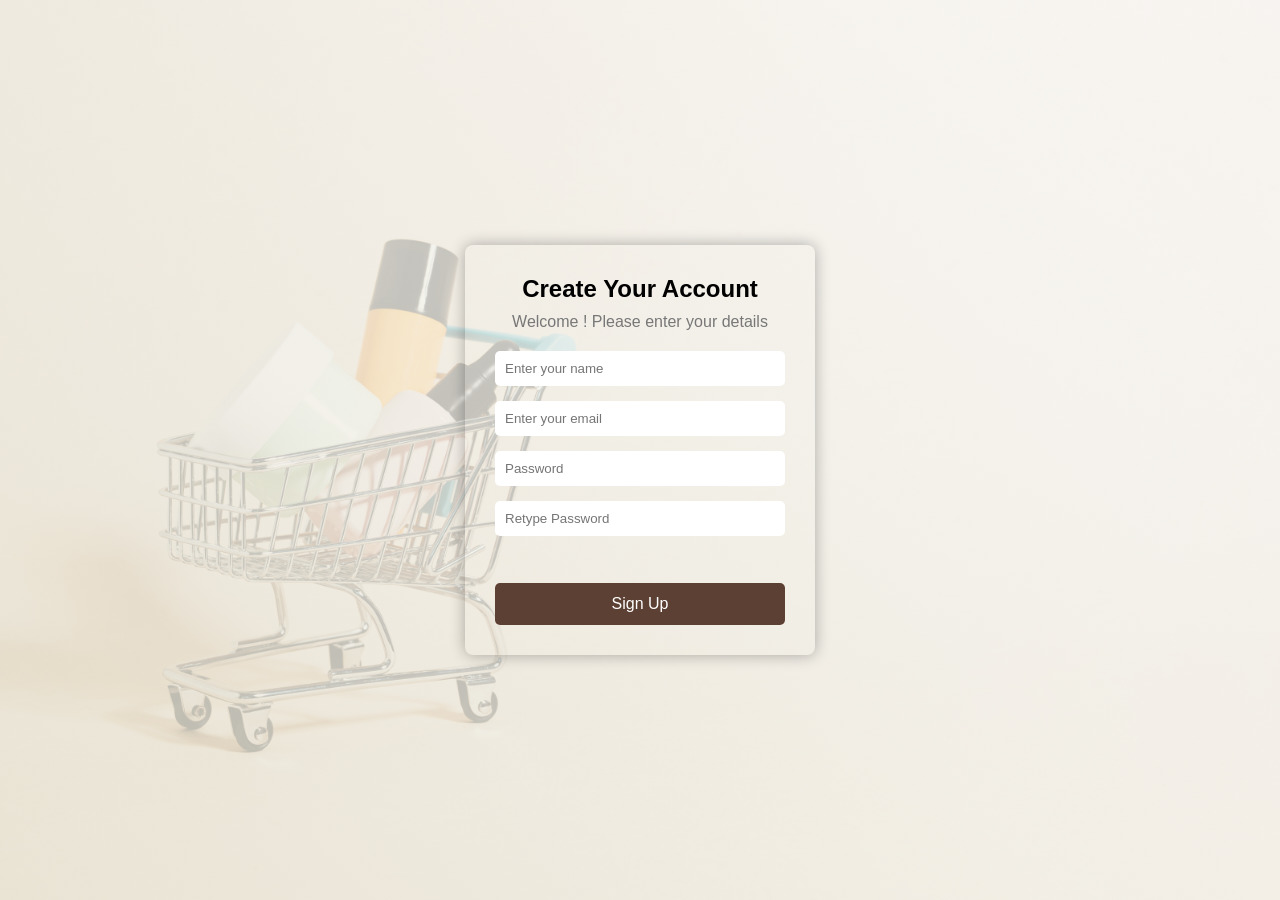
<file: index.html>
<!DOCTYPE html>
<html lang="en">

<head>
  <meta charset="UTF-8">
  <meta name="viewport" content="width=device-width, initial-scale=1.0">
  <title>Signup Form</title>
  <link rel="stylesheet" href="./styles/index.css">
</head>

<body>

  <div class="container">
    <h2>Create Your Account</h2>
    <p class="subtitle">Welcome ! Please enter your details</p>

    <form id="signupForm">
      <input type="text" id="fullName" placeholder="Enter your name" required>
      <input type="email" id="email" placeholder="Enter your email" required>
      <input type="password" id="firstpassword" placeholder="Password" required>
      <input type="password" id="confirm" placeholder="Retype Password" required>
      <div>
        <p id="displayStrength"></p>
      </div>
      <button type="submit" id="submit">Sign Up</button>
    </form>
  </div>
  <script src="./scripts/index.js"></script>
</body>

</html>
</file>
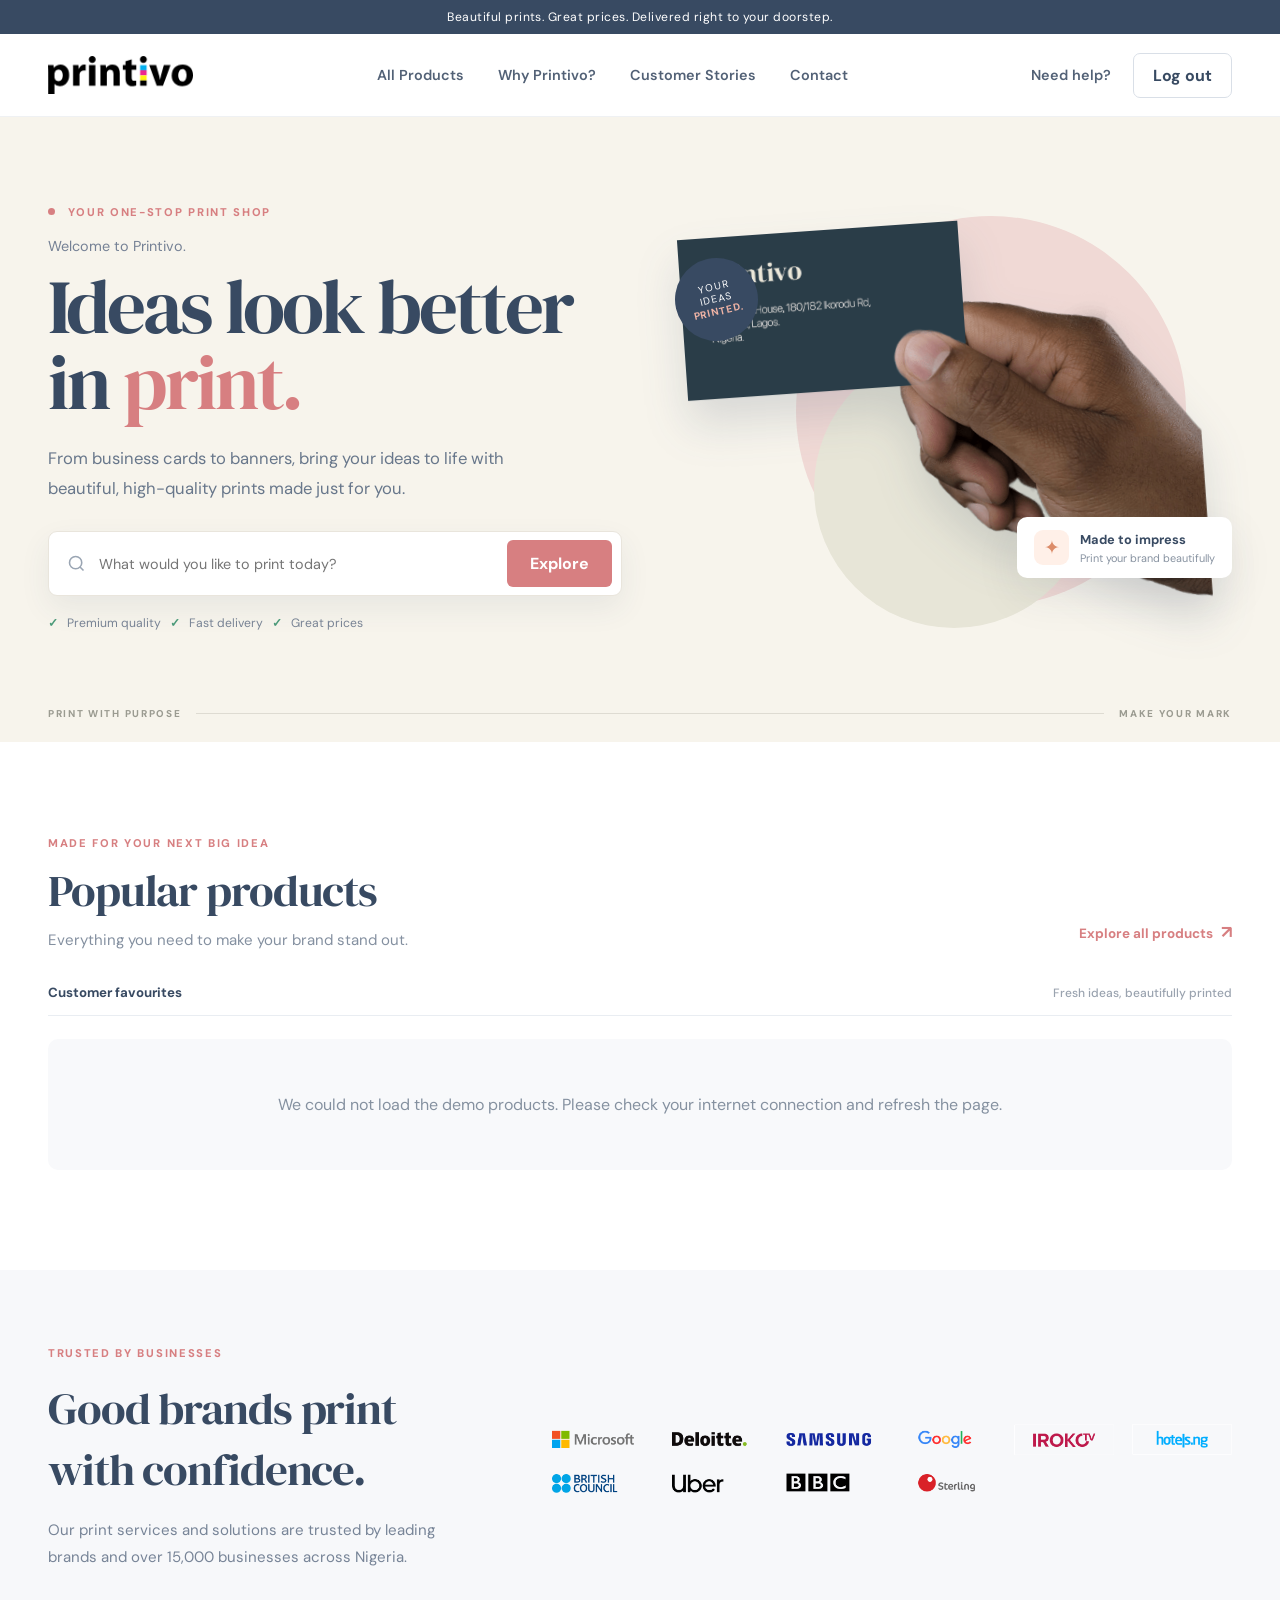
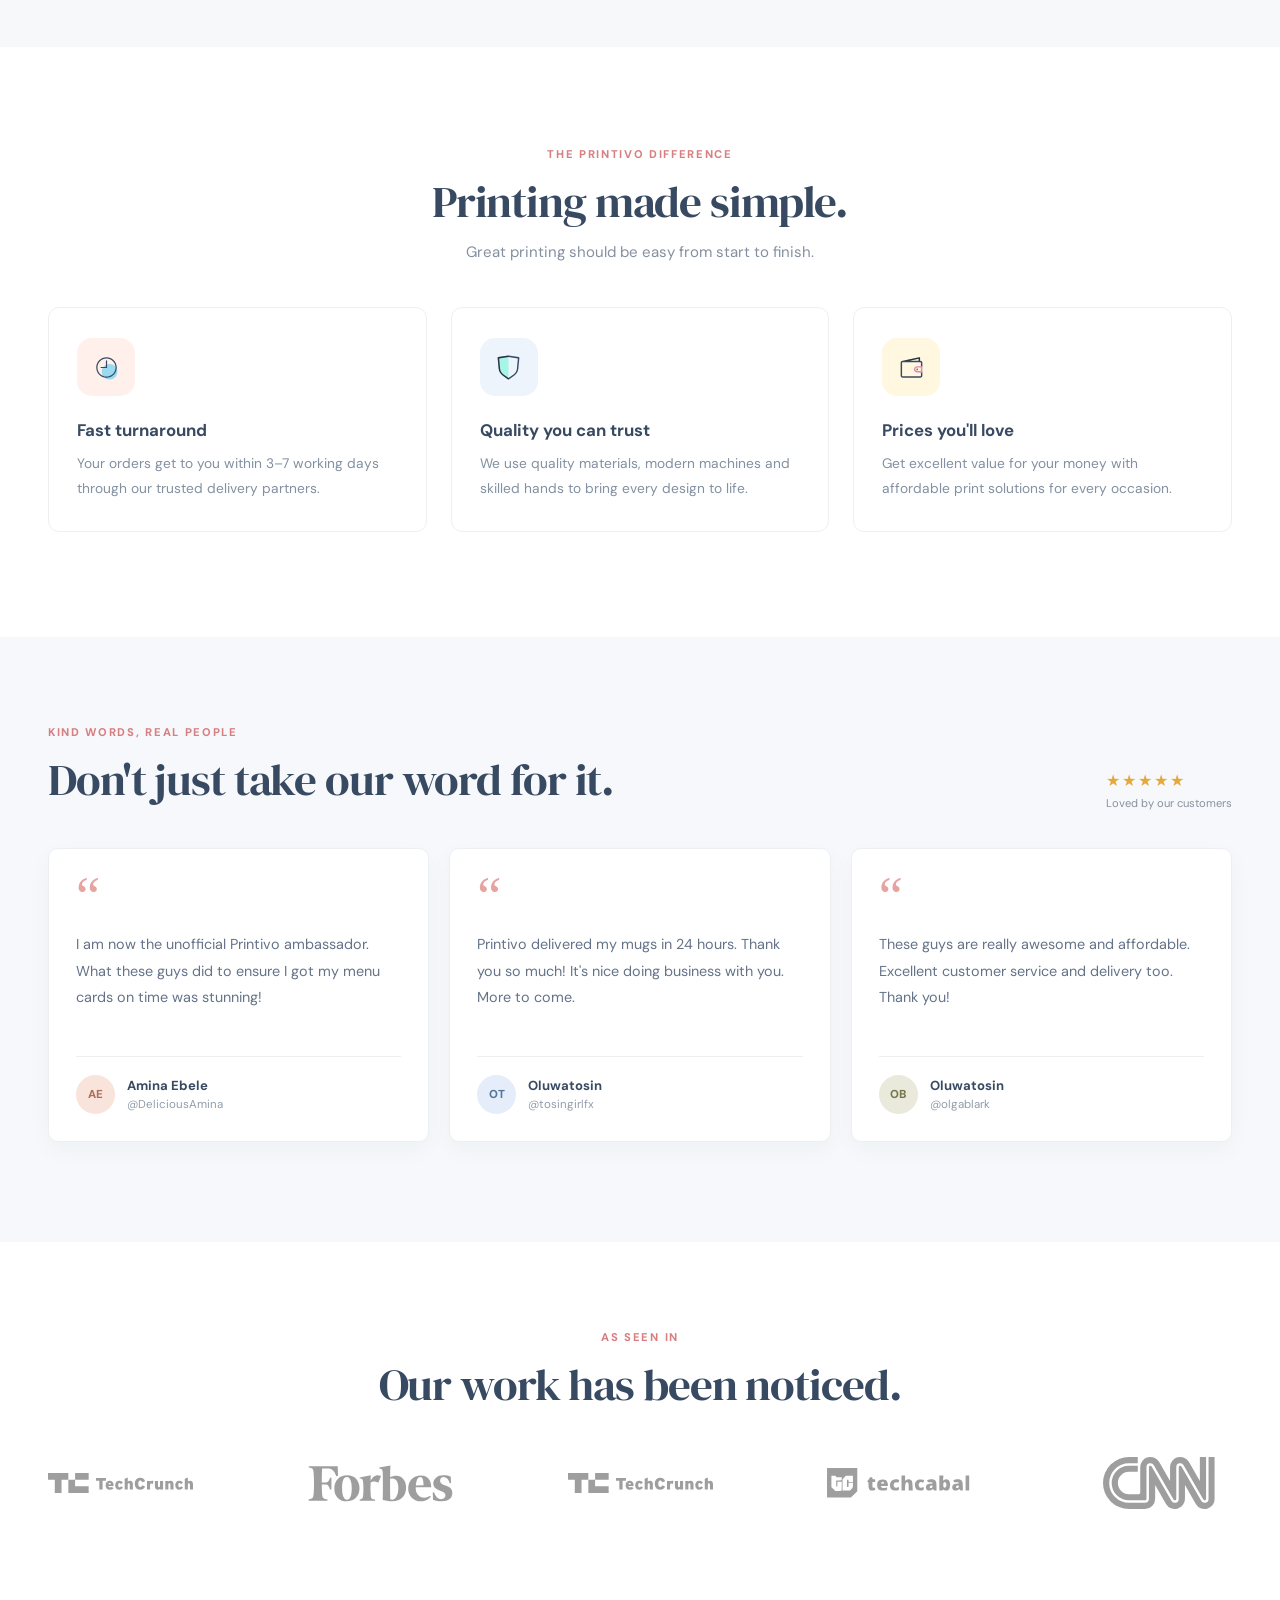
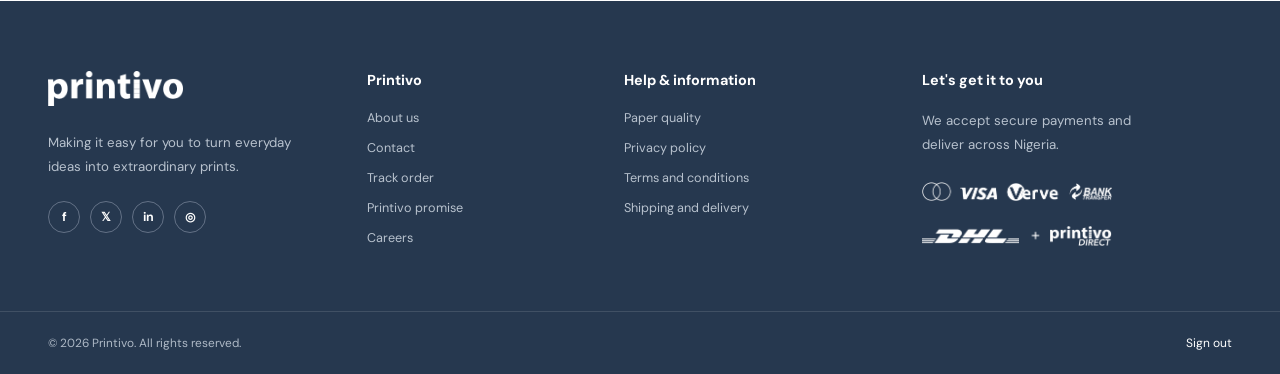
<file: homepage.html>
<!DOCTYPE html>
<html lang="en">

<head>
  <meta charset="UTF-8" />
  <meta name="viewport" content="width=device-width, initial-scale=1.0" />
  <meta name="theme-color" content="#ffffff" />
  <meta name="description"
    content="Printivo makes it easy to print business cards, flyers, packaging and more. Quality prints delivered to your doorstep." />
  <title>Printivo | Quality Prints, Delivered</title>
  <link rel="preconnect" href="https://fonts.googleapis.com" />
  <link rel="preconnect" href="https://fonts.gstatic.com" crossorigin />
  <link
    href="https://fonts.googleapis.com/css2?family=DM+Sans:wght@400;500;600;700;800&family=DM+Serif+Display&display=swap"
    rel="stylesheet" />
  <link rel="stylesheet" href="./styles/homepage.css" />
</head>

<body>
  <div class="announcement">Beautiful prints. Great prices. Delivered right to your doorstep.</div>
  <header class="site-header">
    <div class="header-inner">
      <a class="brand" href="homepage.html" aria-label="Printivo home"><img src="./images/image.png"
          alt="Printivo" /></a>
      <nav class="desktop-nav" aria-label="Main navigation">
        <a href="#products">All Products</a><a href="#benefits">Why Printivo?</a><a href="#reviews">Customer
          Stories</a><a href="#footer">Contact</a>
      </nav>
      <div class="header-actions">
        <a class="help-link" href="#footer">Need help?</a>
        <button class="btn btn-outline logout-btn" id="logout" onclick="outBtn()">Log out</button>
        <button class="menu-toggle" id="menu" aria-label="Open menu"
          aria-expanded="false"><span></span><span></span><span></span></button>
      </div>
    </div>
    <nav class="mobile-nav" id="menu-list" aria-label="Mobile navigation">
      <a href="#products">All Products</a><a href="#benefits">Why Printivo?</a><a href="#reviews">Customer Stories</a><a
        href="#footer">Contact</a>
      <button class="btn btn-outline" onclick="outBtn()">Log out</button>
    </nav>
  </header>

  <main>
    <section class="hero">
      <div class="hero-inner">
        <div class="hero-copy">
          <p class="eyebrow"><span class="eyebrow-dot"></span> YOUR ONE-STOP PRINT SHOP</p>
          <p class="welcome" id="welcome-text">Welcome to Printivo.</p>
          <h1>Ideas look better<br />in <em>print.</em></h1>
          <p class="hero-description">From business cards to banners, bring your ideas to life with beautiful,
            high-quality prints made just for you.</p>
          <form class="hero-search" id="hero-search-form">
            <svg viewBox="0 0 24 24" aria-hidden="true">
              <circle cx="11" cy="11" r="7"></circle>
              <path d="m16 16 4 4"></path>
            </svg>
            <input id="product-search" type="search" placeholder="What would you like to print today?"
              aria-label="Search products" />
            <button type="submit">Explore</button>
          </form>
          <div class="hero-note"><span>✓</span> Premium quality <span>✓</span> Fast delivery <span>✓</span> Great prices
          </div>
        </div>
        <div class="hero-visual">
          <div class="visual-shape shape-one"></div>
          <div class="visual-shape shape-two"></div>
          <img class="hero-product" src="./images/Card3_n9kqin.png"
            alt="A selection of professionally printed business cards" />
          <div class="floating-note"><span class="note-icon">✦</span><span><strong>Made to impress</strong><small>Print
                your brand beautifully</small></span></div>
          <div class="floating-sticker">YOUR<br />IDEAS<br /><b>PRINTED.</b></div>
        </div>
      </div>
      <div class="hero-bottom"><span>PRINT WITH PURPOSE</span><span class="hero-line"></span><span>MAKE YOUR MARK</span>
      </div>
    </section>

    <section class="products-section section-wrap" id="products">
      <div class="section-heading">
        <div>
          <p class="eyebrow">MADE FOR YOUR NEXT BIG IDEA</p>
          <h2>Popular products</h2>
          <p class="section-subtitle">Everything you need to make your brand stand out.</p>
        </div><a class="text-link" href="#products">Explore all products <span>↗</span></a>
      </div>
      <div class="product-toolbar"><span>Customer favourites</span><span class="product-count">Fresh ideas, beautifully
          printed</span></div>
      <div class="product-grid" id="products-grid">
        <div class="loading-state">Loading products<span class="loading-dots">...</span></div>
      </div>
    </section>

    <section class="trust-section">
      <div class="section-wrap trust-inner">
        <div>
          <p class="eyebrow">TRUSTED BY BUSINESSES</p>
          <h2>Good brands print<br />with confidence.</h2>
          <p>Our print services and solutions are trusted by leading brands and over 15,000 businesses across Nigeria.
          </p>
        </div>
        <div class="trust-art"><img src="./images/Group_61_h8vxko (2).png" alt="Brands that trust Printivo" /></div>
      </div>
    </section>

    <section class="benefits-section section-wrap" id="benefits">
      <div class="section-heading centered">
        <p class="eyebrow">THE PRINTIVO DIFFERENCE</p>
        <h2>Printing made simple.</h2>
        <p class="section-subtitle">Great printing should be easy from start to finish.</p>
      </div>
      <div class="benefit-grid">
        <article class="benefit-card">
          <div class="benefit-icon icon-peach"><img src="./images/clock.svg" alt="" /></div>
          <h3>Fast turnaround</h3>
          <p>Your orders get to you within 3–7 working days through our trusted delivery partners.</p>
        </article>
        <article class="benefit-card">
          <div class="benefit-icon icon-blue"><img src="./images/shield.svg" alt="" /></div>
          <h3>Quality you can trust</h3>
          <p>We use quality materials, modern machines and skilled hands to bring every design to life.</p>
        </article>
        <article class="benefit-card">
          <div class="benefit-icon icon-yellow"><img src="./images/wallet.svg" alt="" /></div>
          <h3>Prices you'll love</h3>
          <p>Get excellent value for your money with affordable print solutions for every occasion.</p>
        </article>
      </div>
    </section>

    <section class="testimonial-section" id="reviews">
      <div class="section-wrap">
        <div class="section-heading">
          <div>
            <p class="eyebrow">KIND WORDS, REAL PEOPLE</p>
            <h2>Don't just take our word for it.</h2>
          </div><span class="rating">★★★★★ <small>Loved by our customers</small></span>
        </div>
        <div class="testimonial-grid">
          <article class="testimonial-card">
            <div class="quote-mark">“</div>
            <p> I am now the unofficial Printivo ambassador. What these guys did to ensure I got my menu cards on time
              was stunning!</p>
            <div class="reviewer"><span class="avatar avatar-one">AE</span>
              <div><strong>Amina Ebele</strong><small>@DeliciousAmina</small></div>
            </div>
          </article>
          <article class="testimonial-card">
            <div class="quote-mark">“</div>
            <p>Printivo delivered my mugs in 24 hours. Thank you so much! It's nice doing business with you. More to
              come.</p>
            <div class="reviewer"><span class="avatar avatar-two">OT</span>
              <div><strong>Oluwatosin</strong><small>@tosingirlfx</small></div>
            </div>
          </article>
          <article class="testimonial-card">
            <div class="quote-mark">“</div>
            <p>These guys are really awesome and affordable. Excellent customer service and delivery too. Thank you!</p>
            <div class="reviewer"><span class="avatar avatar-three">OB</span>
              <div><strong>Oluwatosin</strong><small>@olgablark</small></div>
            </div>
          </article>
        </div>
      </div>
    </section>

    <section class="press-section section-wrap">
      <p class="eyebrow">AS SEEN IN</p>
      <h2>Our work has been noticed.</h2>
      <div class="press-logos"><img src="./images/crunch.svg" alt="TechCrunch" /><img src="./images/forbes.svg"
          alt="Forbes" /><img src="./images/tech.svg" alt="Techpoint" /><img src="./images/cabal.svg"
          alt="TechCabal" /><img src="./images/cbn.svg" alt="CBN" /></div>
    </section>
  </main>

  <footer id="footer">
    <div class="footer-main section-wrap">
      <div class="footer-brand"><img src="./images/image.png" alt="Printivo" />
        <p>Making it easy for you to turn everyday ideas into extraordinary prints.</p>
        <div class="social-links"><a href="#footer" aria-label="Facebook">f</a><a href="#footer"
            aria-label="Twitter">𝕏</a><a href="#footer" aria-label="LinkedIn">in</a><a href="#footer"
            aria-label="Instagram">◎</a></div>
      </div>
      <div class="footer-column">
        <h3>Printivo</h3><a href="#benefits">About us</a><a href="#footer">Contact</a><a href="#footer">Track
          order</a><a href="#footer">Printivo promise</a><a href="#footer">Careers</a>
      </div>
      <div class="footer-column">
        <h3>Help & information</h3><a href="#footer">Paper quality</a><a href="#footer">Privacy policy</a><a
          href="#footer">Terms and conditions</a><a href="#footer">Shipping and delivery</a>
      </div>
      <div class="footer-column footer-payments">
        <h3>Let's get it to you</h3>
        <p>We accept secure payments and deliver across Nigeria.</p><img src="./images/payment.png"
          alt="Accepted payment methods" /><img src="./images/shipping.png" alt="Delivery partners" />
      </div>
    </div>
    <div class="footer-bottom">
      <div class="section-wrap"><span>© 2026 Printivo. All rights reserved.</span><button id="signout"
          onclick="createBack()">Sign out</button></div>
    </div>
  </footer>
  <script src="./scripts/homepage.js"></script>
</body>

</html>
</file>
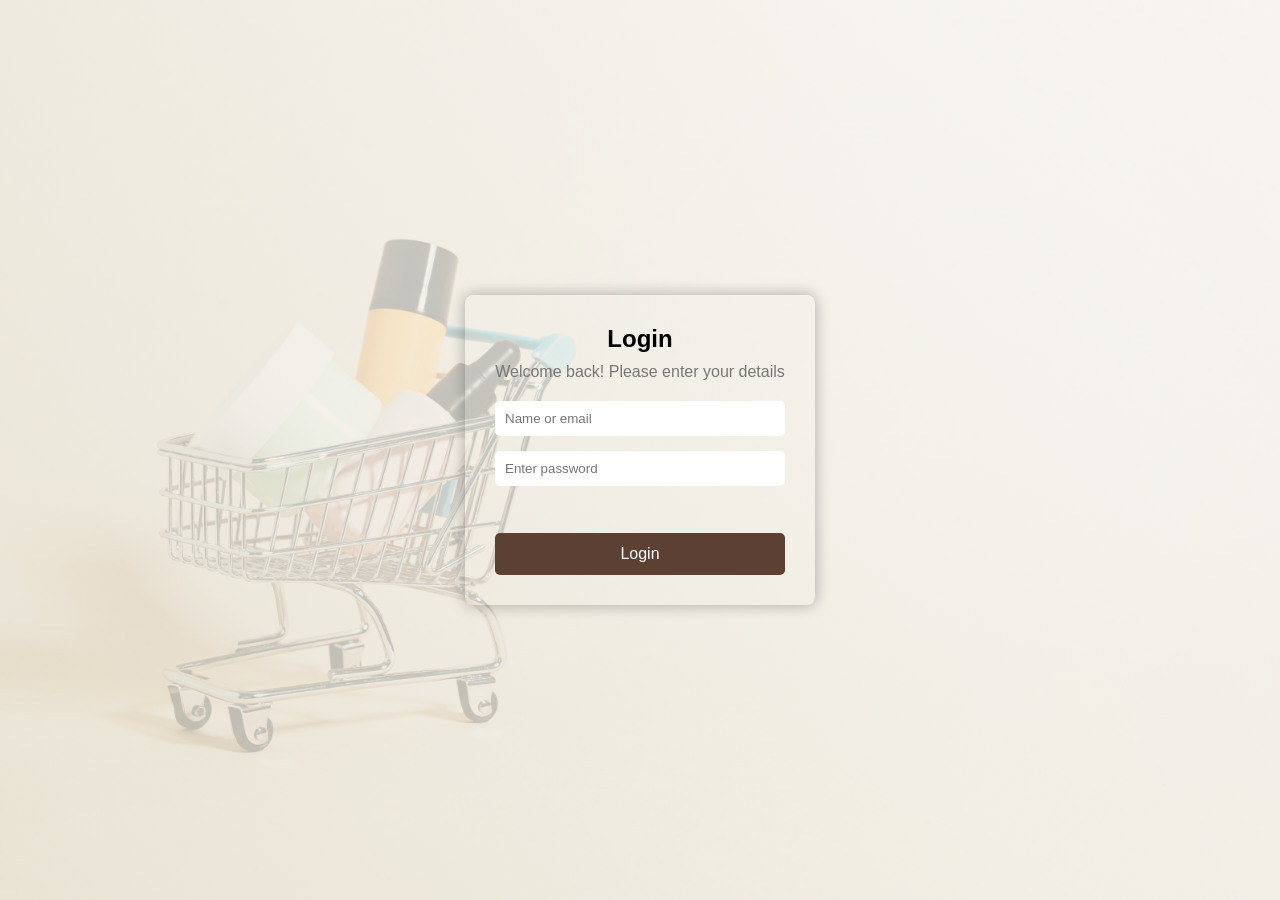
<file: signin.html>
<!DOCTYPE html>
<html lang="en">

<head>
  <meta charset="UTF-8">
  <meta name="viewport" content="width=device-width, initial-scale=1.0">
  <title>Signup Form</title>
  <link rel="stylesheet" href="./styles/index.css">
</head>

<body>

  <div class="container">
    <h2>Login</h2>
    <p class="subtitle">Welcome back! Please enter your details</p>

    <form id="loginForm">
      <input type="text" id="username" placeholder="Name or email" required>
      <input type="password" id="passwordIn" placeholder="Enter password" required>
      <div>
        <p id="displayStrength"></p>
      </div>
      <button type="submit" id="submit">Login</button>
    </form>
  </div>
  <script src="./scripts/signin.js"></script>
</body>

</html>
</file>
<file: styles/index.css>
* {
  padding: 0;
  margin: 0;
  box-sizing: border-box;
}

body {
  font-family: "Segoe UI", Tahoma, Geneva, Verdana, sans-serif;
  margin: 0;
  padding: 0;
  background-image:
    linear-gradient(45deg, rgba(236, 232, 217, 0.8), rgba(255, 255, 255, 0.8)),
    url("../images/pexels-karolina-grabowska-5650049.jpg");

  background-position: center;
  background-repeat: no-repeat;
  background-size: cover;
  align-items: center;
  display: flex;
  justify-content: center;
  width: 100vw;
  height: 100vh;
}

.container {
  max-width: 350px;
  margin: 50px auto;
  background: transparent;
  padding: 30px;
  border-radius: 8px;
  box-shadow: 0 0 15px rgba(0, 0, 0, 0.3);
}

h2 {
  text-align: center;
  margin-bottom: 10px;
}

p.subtitle {
  text-align: center;
  color: #777;
  margin-bottom: 20px;
}

#displayStrength {
  font-size: 0.69rem;
  width: 15rem;
  height: 2rem;
}

input[type="text"],
input[type="email"],
input[type="password"] {
  width: 100%;
  padding: 10px;
  margin-bottom: 15px;
  border-radius: 5px;
  border: 0;
  outline: none;
}

button {
  width: 100%;
  padding: 12px;
  background-color: #5c4033;
  color: #fff;
  border: none;
  border-radius: 5px;
  font-size: 16px;
  cursor: pointer;
}

.signin-link {
  text-align: center;
  margin-top: 15px;
  font-size: 14px;
}

.signin-link a {
  color: #000;
  text-decoration: underline;
}

@media (max-width: 500px) {
  .container {
    margin: 20px;
    padding: 20px;
  }
}
</file>
<file: styles/homepage.css>
:root {
  --navy: #384a62;
  --navy-dark: #26364b;
  --muted: #718096;
  --pink: #d77f81;
  --cream: #f7f4ec;
  --line: #e9edf2;
  --white: #fff;
  --shadow: 0 16px 45px rgba(39, 55, 77, 0.09);
}
* {
  margin: 0;
  padding: 0;
  box-sizing: border-box;
}
html {
  scroll-behavior: smooth;
  scroll-padding-top: 100px;
}
body {
  font-family: "DM Sans", sans-serif;
  color: var(--navy);
  overflow-x: hidden;
  background: #fff;
}
a {
  color: inherit;
  text-decoration: none;
}
button,
input {
  font: inherit;
}
button,
a {
  -webkit-tap-highlight-color: transparent;
}
.announcement {
  background: var(--navy);
  color: #fff;
  text-align: center;
  padding: 9px 16px;
  font-size: 0.76rem;
  letter-spacing: 0.04em;
}
.site-header {
  position: sticky;
  top: 0;
  z-index: 1000;
  background: rgba(255, 255, 255, 0.96);
  backdrop-filter: blur(14px);
  border-bottom: 1px solid rgba(56, 74, 98, 0.08);
}
.header-inner {
  max-width: 1240px;
  margin: auto;
  min-height: 82px;
  padding: 0 28px;
  display: flex;
  align-items: center;
  justify-content: space-between;
  gap: 30px;
}
.brand img {
  width: 145px;
  display: block;
}
.desktop-nav {
  display: flex;
  align-items: center;
  gap: 34px;
}
.desktop-nav a,
.help-link {
  font-size: 0.9rem;
  font-weight: 600;
  color: #526176;
  transition: color 0.2s;
}
.desktop-nav a:hover,
.help-link:hover {
  color: var(--pink);
}
.header-actions {
  display: flex;
  align-items: center;
  gap: 22px;
}
.btn {
  border: 0;
  border-radius: 7px;
  padding: 11px 19px;
  font-weight: 700;
  cursor: pointer;
}
.btn-outline {
  background: #fff;
  color: var(--navy);
  border: 1px solid #d9dfe7;
}
.btn-outline:hover {
  background: var(--navy);
  color: #fff;
}
.menu-toggle {
  display: none;
  background: none;
  border: 0;
  padding: 8px;
  cursor: pointer;
}
.menu-toggle span {
  display: block;
  width: 23px;
  height: 2px;
  background: var(--navy);
  margin: 5px;
}
.mobile-nav {
  display: none;
  padding: 8px 24px 22px;
  gap: 17px;
  flex-direction: column;
}
.mobile-nav a {
  padding: 7px 0;
  font-weight: 600;
}
.hero {
  background: var(--cream);
  position: relative;
  overflow: hidden;
}
.hero-inner {
  max-width: 1240px;
  min-height: 590px;
  margin: auto;
  padding: 72px 28px 60px;
  display: grid;
  grid-template-columns: 1fr 1fr;
  align-items: center;
  gap: 36px;
}
.hero-copy {
  position: relative;
  z-index: 2;
}
.eyebrow {
  font-size: 0.7rem;
  letter-spacing: 0.15em;
  font-weight: 800;
  color: var(--pink);
  margin-bottom: 18px;
}
.eyebrow-dot {
  display: inline-block;
  width: 7px;
  height: 7px;
  border-radius: 50%;
  background: var(--pink);
  margin-right: 8px;
  vertical-align: 1px;
}
.welcome {
  font-size: 0.9rem;
  color: #758195;
  margin-bottom: 13px;
}
.hero h1 {
  font-family: "DM Serif Display", serif;
  font-size: clamp(3.5rem, 6vw, 5.5rem);
  font-weight: 400;
  line-height: 0.99;
  letter-spacing: -0.04em;
  color: var(--navy);
}
.hero h1 em {
  font-style: normal;
  color: var(--pink);
}
.hero-description {
  max-width: 490px;
  color: #68778b;
  font-size: 1.04rem;
  line-height: 1.8;
  margin: 24px 0 28px;
}
.hero-search {
  max-width: 590px;
  display: flex;
  align-items: center;
  gap: 12px;
  padding: 8px 9px 8px 17px;
  background: #fff;
  border: 1px solid #e9e5dc;
  border-radius: 9px;
  box-shadow: 0 12px 30px rgba(56, 74, 98, 0.08);
}
.hero-search svg {
  width: 21px;
  min-width: 21px;
  fill: none;
  stroke: #9aa5b3;
  stroke-width: 1.8;
}
.hero-search input {
  min-width: 0;
  flex: 1;
  border: 0;
  outline: 0;
  padding: 12px 0;
  color: var(--navy);
  font-size: 0.9rem;
}
.hero-search button {
  background: var(--pink);
  color: white;
  border: 0;
  border-radius: 6px;
  padding: 13px 23px;
  font-weight: 700;
  cursor: pointer;
  transition: background 0.2s;
}
.hero-search button:hover {
  background: #c56e71;
}
.hero-note {
  display: flex;
  flex-wrap: wrap;
  gap: 9px;
  margin-top: 19px;
  color: #788394;
  font-size: 0.76rem;
}
.hero-note span {
  color: #4b9a79;
  font-weight: 800;
}
.hero-visual {
  min-height: 420px;
  position: relative;
  display: flex;
  align-items: center;
  justify-content: center;
}
.visual-shape {
  position: absolute;
  border-radius: 50%;
}
.shape-one {
  width: 390px;
  height: 390px;
  background: #f0d9d5;
  right: 8%;
  top: 2%;
}
.shape-two {
  width: 280px;
  height: 280px;
  background: #e7e5d7;
  right: 24%;
  bottom: 0;
}
.hero-product {
  position: relative;
  z-index: 1;
  width: min(100%, 510px);
  max-height: 410px;
  object-fit: contain;
  filter: drop-shadow(0 25px 22px rgba(56, 74, 98, 0.16));
  transform: rotate(-4deg);
}
.floating-note {
  position: absolute;
  z-index: 2;
  right: 0;
  bottom: 50px;
  background: #fff;
  border-radius: 10px;
  padding: 13px 17px;
  display: flex;
  align-items: center;
  gap: 11px;
  box-shadow: var(--shadow);
}
.note-icon {
  width: 35px;
  height: 35px;
  border-radius: 9px;
  background: #fff0e8;
  color: #dc8c69;
  display: grid;
  place-items: center;
  font-size: 1.2rem;
}
.floating-note strong,
.floating-note small {
  display: block;
}
.floating-note strong {
  font-size: 0.8rem;
}
.floating-note small {
  font-size: 0.68rem;
  color: #8792a0;
  margin-top: 3px;
}
.floating-sticker {
  position: absolute;
  z-index: 2;
  left: 3%;
  top: 12%;
  width: 83px;
  height: 83px;
  border-radius: 50%;
  background: var(--navy);
  color: #fff;
  display: grid;
  place-content: center;
  text-align: center;
  font-size: 0.63rem;
  line-height: 1.25;
  letter-spacing: 0.1em;
  transform: rotate(-13deg);
}
.floating-sticker b {
  color: #f2b5a6;
}
.hero-bottom {
  max-width: 1240px;
  margin: auto;
  padding: 0 28px 22px;
  display: flex;
  align-items: center;
  gap: 15px;
  color: #9b9b91;
  font-size: 0.62rem;
  font-weight: 800;
  letter-spacing: 0.17em;
}
.hero-line {
  height: 1px;
  background: #dedbd2;
  flex: 1;
}
.section-wrap {
  max-width: 1240px;
  margin: auto;
  padding-left: 28px;
  padding-right: 28px;
}
.products-section {
  padding-top: 94px;
  padding-bottom: 100px;
}
.section-heading {
  display: flex;
  align-items: end;
  justify-content: space-between;
  gap: 24px;
  margin-bottom: 34px;
}
.section-heading h2,
.trust-inner h2,
.press-section h2 {
  font-family: "DM Serif Display", serif;
  font-size: clamp(2rem, 3.5vw, 3rem);
  font-weight: 400;
  letter-spacing: -0.025em;
  color: var(--navy);
}
.section-heading .eyebrow {
  margin-bottom: 10px;
}
.section-subtitle {
  color: #8490a0;
  margin-top: 9px;
  font-size: 0.94rem;
}
.text-link {
  font-size: 0.84rem;
  font-weight: 700;
  color: var(--pink);
  padding-bottom: 7px;
}
.text-link span {
  font-size: 1.1rem;
  margin-left: 5px;
}
.product-toolbar {
  display: flex;
  justify-content: space-between;
  align-items: center;
  border-bottom: 1px solid var(--line);
  padding-bottom: 14px;
  margin-bottom: 23px;
  font-size: 0.83rem;
  font-weight: 700;
}
.product-count {
  font-size: 0.75rem;
  color: #9aa3af;
  font-weight: 500;
}
.product-grid {
  display: grid;
  grid-template-columns: repeat(4, minmax(0, 1fr));
  gap: 22px;
}
.product-card {
  min-width: 0;
  border: 1px solid #edf0f3;
  border-radius: 11px;
  padding: 17px;
  background: #fff;
  box-shadow: 0 5px 20px rgba(39, 55, 77, 0.035);
  transition:
    transform 0.25s,
    box-shadow 0.25s;
}
.product-card:hover {
  transform: translateY(-6px);
  box-shadow: var(--shadow);
}
.product-image-wrap {
  height: 190px;
  border-radius: 8px;
  background: #f7f8fa;
  display: grid;
  place-items: center;
  overflow: hidden;
  margin-bottom: 16px;
}
.product-card img {
  width: 100%;
  height: 100%;
  object-fit: contain;
  padding: 17px;
  transition: transform 0.3s;
}
.product-card:hover img {
  transform: scale(1.06);
}
.product-card h2 {
  font-size: 0.92rem;
  line-height: 1.45;
  min-height: 42px;
  color: var(--navy);
  font-weight: 700;
}
.product-card p {
  font-size: 0.9rem;
  color: var(--pink);
  font-weight: 800;
  margin-top: 9px;
}
.product-card .product-category {
  font-size: 0.68rem;
  color: #9aa3af;
  text-transform: uppercase;
  letter-spacing: 0.08em;
  margin-bottom: 7px;
}
.loading-state {
  grid-column: 1/-1;
  text-align: center;
  padding: 55px 20px;
  color: #8591a0;
  background: #f8f9fb;
  border-radius: 10px;
}
.loading-dots {
  animation: pulse 1s infinite;
}
@keyframes pulse {
  50% {
    opacity: 0.2;
  }
}
.trust-section {
  background: #f7f8fa;
  padding: 76px 0;
}
.trust-inner {
  display: grid;
  grid-template-columns: 0.8fr 1.2fr;
  align-items: center;
  gap: 50px;
}
.trust-inner h2 {
  margin-bottom: 17px;
}
.trust-inner p:not(.eyebrow) {
  max-width: 400px;
  color: #778497;
  line-height: 1.8;
  font-size: 0.94rem;
}
.trust-art {
  min-height: 220px;
  display: flex;
  align-items: center;
  justify-content: center;
}
.trust-art img {
  width: 100%;
  max-height: 230px;
  object-fit: contain;
}
.benefits-section {
  padding-top: 100px;
  padding-bottom: 105px;
}
.centered {
  text-align: center;
  display: block;
}
.centered .section-subtitle {
  margin-top: 10px;
}
.benefit-grid {
  display: grid;
  grid-template-columns: repeat(3, 1fr);
  gap: 24px;
  margin-top: 45px;
}
.benefit-card {
  padding: 30px 28px;
  border: 1px solid #edf0f3;
  border-radius: 11px;
  transition:
    transform 0.25s,
    box-shadow 0.25s;
}
.benefit-card:hover {
  transform: translateY(-5px);
  box-shadow: var(--shadow);
}
.benefit-icon {
  width: 58px;
  height: 58px;
  border-radius: 15px;
  display: grid;
  place-items: center;
  margin-bottom: 23px;
}
.benefit-icon img {
  width: 29px;
  height: 29px;
}
.icon-peach {
  background: #fff0eb;
}
.icon-blue {
  background: #edf4fc;
}
.icon-yellow {
  background: #fff7df;
}
.benefit-card h3 {
  font-size: 1.05rem;
  margin-bottom: 10px;
}
.benefit-card p {
  color: #8290a1;
  font-size: 0.86rem;
  line-height: 1.8;
}
.testimonial-section {
  background: #f6f8fb;
  padding: 88px 0 100px;
}
.testimonial-section .section-heading {
  margin-bottom: 38px;
}
.rating {
  color: #e6a83c;
  letter-spacing: 0.12em;
  font-size: 1rem;
}
.rating small {
  display: block;
  color: #8792a0;
  letter-spacing: 0;
  font-size: 0.7rem;
  text-align: right;
  margin-top: 5px;
}
.testimonial-grid {
  display: grid;
  grid-template-columns: repeat(3, 1fr);
  gap: 20px;
}
.testimonial-card {
  background: #fff;
  border: 1px solid #edf0f3;
  border-radius: 10px;
  padding: 27px;
  box-shadow: 0 8px 25px rgba(39, 55, 77, 0.035);
}
.quote-mark {
  font-family: Georgia, serif;
  font-size: 3.4rem;
  color: #e6a3a0;
  line-height: 0.8;
  margin-bottom: 12px;
}
.testimonial-card > p {
  font-size: 0.9rem;
  color: #647388;
  line-height: 1.85;
  min-height: 105px;
}
.reviewer {
  display: flex;
  align-items: center;
  gap: 12px;
  border-top: 1px solid #edf0f3;
  padding-top: 18px;
  margin-top: 20px;
}
.avatar {
  width: 39px;
  height: 39px;
  border-radius: 50%;
  display: grid;
  place-items: center;
  font-weight: 800;
  font-size: 0.72rem;
}
.avatar-one {
  background: #f9e4dc;
  color: #ad6e5b;
}
.avatar-two {
  background: #e4edf9;
  color: #52749d;
}
.avatar-three {
  background: #e9e9dc;
  color: #77754c;
}
.reviewer strong,
.reviewer small {
  display: block;
}
.reviewer strong {
  font-size: 0.82rem;
}
.reviewer small {
  font-size: 0.72rem;
  color: #929dab;
  margin-top: 3px;
}
.press-section {
  text-align: center;
  padding-top: 88px;
  padding-bottom: 92px;
}
.press-section .eyebrow {
  margin-bottom: 10px;
}
.press-logos {
  display: flex;
  align-items: center;
  justify-content: space-between;
  gap: 35px;
  margin-top: 42px;
  flex-wrap: wrap;
}
.press-logos img {
  width: clamp(90px, 13vw, 145px);
  max-height: 52px;
  object-fit: contain;
  filter: grayscale(1);
  opacity: 0.62;
  transition:
    filter 0.2s,
    opacity 0.2s;
}
.press-logos img:hover {
  filter: none;
  opacity: 1;
}
footer {
  background: #26384f;
  color: #fff;
}
.footer-main {
  display: grid;
  grid-template-columns: 1.3fr 1fr 1.2fr 1.5fr;
  gap: 50px;
  padding-top: 70px;
  padding-bottom: 65px;
}
.footer-brand > img {
  width: 135px;
  filter: brightness(0) invert(1);
  margin-bottom: 20px;
}
.footer-brand p,
.footer-payments p {
  color: #b8c2ce;
  font-size: 0.83rem;
  line-height: 1.8;
  max-width: 250px;
}
.social-links {
  display: flex;
  gap: 10px;
  margin-top: 22px;
}
.social-links a {
  width: 32px;
  height: 32px;
  border: 1px solid #637186;
  border-radius: 50%;
  display: grid;
  place-items: center;
  font-size: 0.78rem;
  font-weight: 700;
  transition: background 0.2s;
}
.social-links a:hover {
  background: var(--pink);
  border-color: var(--pink);
}
.footer-column {
  display: flex;
  flex-direction: column;
  align-items: flex-start;
  gap: 13px;
}
.footer-column h3 {
  font-size: 0.9rem;
  margin-bottom: 7px;
}
.footer-column > a {
  font-size: 0.79rem;
  color: #b8c2ce;
  transition: color 0.2s;
}
.footer-column > a:hover {
  color: #fff;
}
.footer-payments img {
  display: block;
  max-width: 190px;
  max-height: 45px;
  object-fit: contain;
  object-position: left;
  margin-top: 12px;
}
.footer-bottom {
  border-top: 1px solid rgba(255, 255, 255, 0.12);
}
.footer-bottom .section-wrap {
  min-height: 62px;
  display: flex;
  align-items: center;
  justify-content: space-between;
  color: #aeb9c6;
  font-size: 0.74rem;
}
.footer-bottom button {
  background: none;
  border: 0;
  color: #fff;
  cursor: pointer;
  font-size: 0.75rem;
}
.footer-bottom button:hover {
  color: #f2b5a6;
}
@media (max-width: 950px) {
  .desktop-nav {
    gap: 18px;
  }
  .header-inner {
    gap: 16px;
  }
  .hero-inner {
    min-height: 520px;
  }
  .hero-visual {
    min-height: 350px;
  }
  .shape-one {
    width: 320px;
    height: 320px;
  }
  .shape-two {
    width: 230px;
    height: 230px;
  }
  .product-grid {
    grid-template-columns: repeat(3, minmax(0, 1fr));
  }
  .footer-main {
    gap: 28px;
    grid-template-columns: 1.2fr 1fr 1fr;
  }
  .footer-payments {
    grid-column: 2/4;
  }
}
@media (max-width: 700px) {
  .announcement {
    font-size: 0.67rem;
  }
  .header-inner {
    min-height: 70px;
    padding: 0 20px;
  }
  .brand img {
    width: 120px;
  }
  .desktop-nav,
  .help-link {
    display: none;
  }
  .header-actions {
    gap: 10px;
  }
  .logout-btn {
    padding: 9px 12px;
    font-size: 0.78rem;
  }
  .menu-toggle {
    display: block;
  }
  .mobile-nav.open {
    display: flex;
    border-top: 1px solid var(--line);
  }
  .hero-inner {
    padding: 55px 22px 30px;
    grid-template-columns: 1fr;
    gap: 5px;
  }
  .hero h1 {
    font-size: clamp(3.4rem, 15vw, 5rem);
  }
  .hero-description {
    font-size: 0.93rem;
    margin: 19px 0 22px;
  }
  .hero-search {
    gap: 8px;
    padding: 6px 7px 6px 12px;
  }
  .hero-search input {
    font-size: 0.76rem;
  }
  .hero-search button {
    padding: 12px 14px;
    font-size: 0.8rem;
  }
  .hero-note {
    font-size: 0.68rem;
    gap: 7px;
  }
  .hero-visual {
    min-height: 300px;
    margin-top: 5px;
  }
  .hero-product {
    max-height: 290px;
    max-width: 90%;
  }
  .shape-one {
    width: 270px;
    height: 270px;
    right: 10%;
    top: 0;
  }
  .shape-two {
    width: 190px;
    height: 190px;
    right: 28%;
    bottom: 0;
  }
  .floating-note {
    right: 0;
    bottom: 22px;
    padding: 10px;
  }
  .floating-sticker {
    left: 0;
    top: 5%;
    width: 67px;
    height: 67px;
    font-size: 0.53rem;
  }
  .hero-bottom {
    padding: 0 22px 17px;
    font-size: 0.53rem;
  }
  .section-wrap {
    padding-left: 22px;
    padding-right: 22px;
  }
  .products-section,
  .benefits-section {
    padding-top: 68px;
    padding-bottom: 70px;
  }
  .section-heading {
    align-items: flex-start;
    flex-direction: column;
    gap: 15px;
    margin-bottom: 25px;
  }
  .section-heading h2,
  .trust-inner h2,
  .press-section h2 {
    font-size: 2.25rem;
  }
  .section-subtitle {
    font-size: 0.85rem;
    line-height: 1.6;
  }
  .text-link {
    padding: 0;
  }
  .product-toolbar {
    font-size: 0.75rem;
  }
  .product-count {
    font-size: 0.67rem;
  }
  .product-grid {
    grid-template-columns: repeat(2, minmax(0, 1fr));
    gap: 12px;
  }
  .product-card {
    padding: 10px;
    border-radius: 9px;
  }
  .product-image-wrap {
    height: 145px;
    margin-bottom: 12px;
  }
  .product-card img {
    padding: 12px;
  }
  .product-card h2 {
    font-size: 0.78rem;
    min-height: 46px;
  }
  .product-card p {
    font-size: 0.8rem;
  }
  .trust-section {
    padding: 58px 0;
  }
  .trust-inner {
    grid-template-columns: 1fr;
    gap: 15px;
  }
  .trust-inner p:not(.eyebrow) {
    font-size: 0.86rem;
  }
  .trust-art {
    min-height: 130px;
  }
  .trust-art img {
    max-height: 150px;
  }
  .benefit-grid,
  .testimonial-grid {
    grid-template-columns: 1fr;
    gap: 13px;
    margin-top: 28px;
  }
  .benefit-card {
    padding: 23px;
  }
  .benefit-icon {
    margin-bottom: 15px;
  }
  .testimonial-section {
    padding: 65px 0 70px;
  }
  .testimonial-section .section-heading {
    margin-bottom: 25px;
  }
  .rating {
    text-align: left;
  }
  .rating small {
    text-align: left;
  }
  .testimonial-card {
    padding: 22px;
  }
  .testimonial-card > p {
    min-height: 0;
  }
  .press-section {
    padding-top: 65px;
    padding-bottom: 65px;
  }
  .press-logos {
    justify-content: center;
    gap: 28px 35px;
    margin-top: 30px;
  }
  .press-logos img {
    width: 95px;
    max-height: 38px;
  }
  .footer-main {
    grid-template-columns: 1fr 1fr;
    gap: 36px 22px;
    padding-top: 50px;
    padding-bottom: 45px;
  }
  .footer-brand {
    grid-column: 1/-1;
  }
  .footer-payments {
    grid-column: auto;
  }
  .footer-bottom .section-wrap {
    min-height: 65px;
    gap: 15px;
    font-size: 0.68rem;
  }
}
@media (max-width: 380px) {
  .product-grid {
    grid-template-columns: 1fr;
  }
  .product-image-wrap {
    height: 190px;
  }
  .hero-note {
    font-size: 0.61rem;
  }
  .footer-main {
    grid-template-columns: 1fr;
  }
  .footer-brand,
  .footer-payments {
    grid-column: auto;
  }
}
</file>
